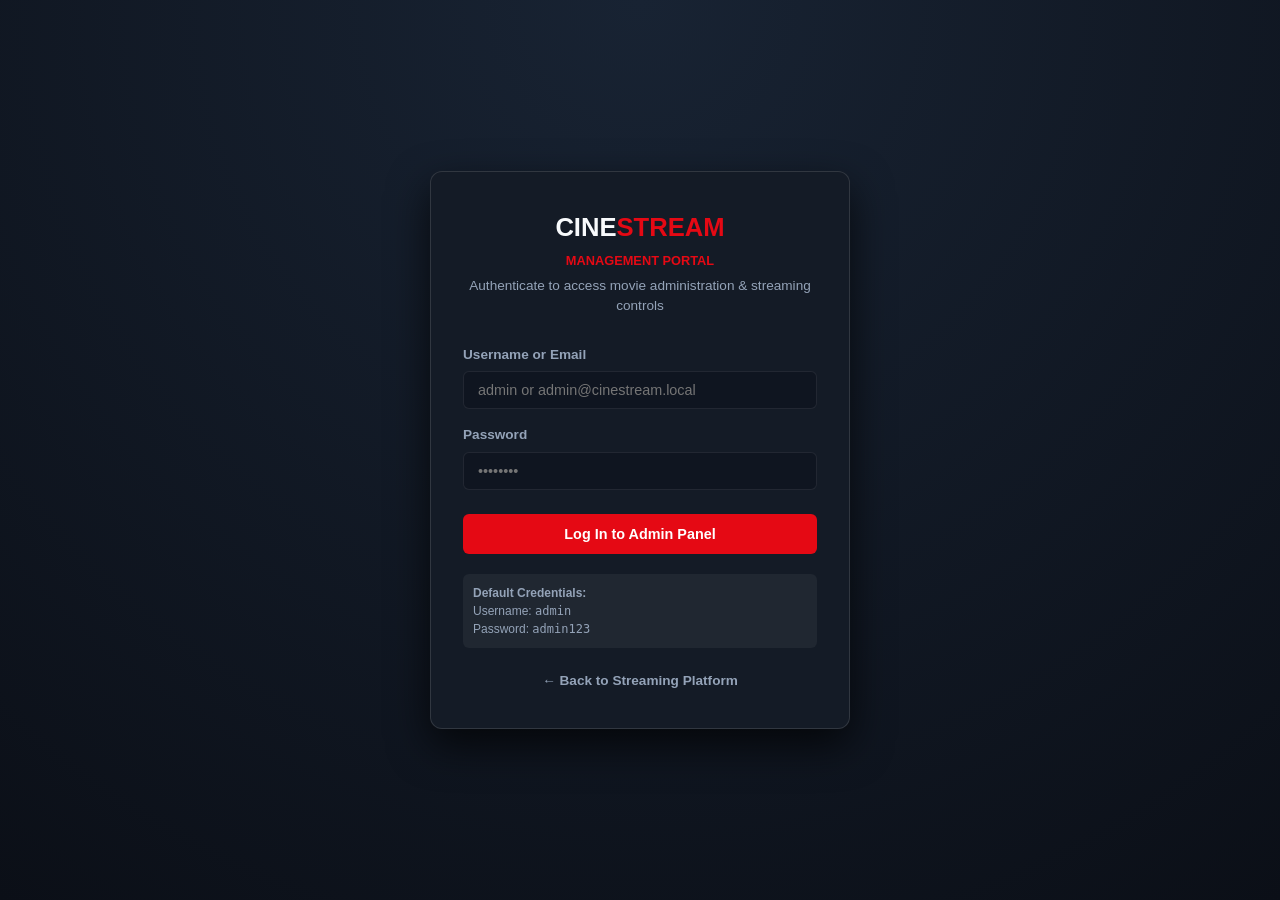
<file: cinestream/admin/index.html>
<!DOCTYPE html>
<html lang="en">
<head>
  <meta charset="UTF-8" />
  <meta name="viewport" content="width=device-width, initial-scale=1.0" />
  <title>Admin Dashboard - CineStream</title>
  <link rel="stylesheet" href="css/admin.css" />
</head>
<body>

  <!-- ADMIN NAVBAR -->
  <header class="admin-navbar">
    <div class="admin-nav-inner">
      <div class="admin-brand">
        <svg width="24" height="24" viewBox="0 0 24 24" fill="var(--admin-primary)">
          <path d="M18 4l2 4h-3l-2-4h-2l2 4h-3l-2-4H8l2 4H7L5 4H4c-1.1 0-1.99.9-1.99 2L2 18c0 1.1.9 2 2 2h16c1.1 0 2-.9 2-2V4h-4zM8 17H6v-2h2v2zm0-4H6v-2h2v2zm0-4H6V7h2v2zm10 8h-8v-2h8v2zm0-4h-8v-2h8v2zm0-4h-8V7h8v2z"/>
        </svg>
        <span>CINESTREAM</span>
        <span class="admin-badge">Admin</span>
      </div>

      <div class="admin-user-menu">
        <a href="../index.html" target="_blank" class="btn-view-site">
          <svg width="16" height="16" viewBox="0 0 24 24" fill="none" stroke="currentColor" stroke-width="2">
            <path d="M18 13v6a2 2 0 0 1-2 2H5a2 2 0 0 1-2-2V8a2 2 0 0 1 2-2h6"></path>
            <polyline points="15 3 21 3 21 9"></polyline>
            <line x1="10" y1="14" x2="21" y2="3"></line>
          </svg>
          Visit Platform
        </a>
        <span id="currentAdminName" class="admin-username">Logged in as admin</span>
        <button id="logoutBtn" class="btn-logout">Logout</button>
      </div>
    </div>
  </header>

  <!-- DASHBOARD CONTAINER -->
  <main class="dashboard-container">
    <!-- STATS OVERVIEW -->
    <div class="stats-grid">
      <div class="stat-card">
        <span class="stat-title">Total Movies</span>
        <span id="statTotal" class="stat-val">0</span>
      </div>
      <div class="stat-card">
        <span class="stat-title">Published</span>
        <span id="statPublished" class="stat-val" style="color: var(--admin-success);">0</span>
      </div>
      <div class="stat-card">
        <span class="stat-title">Drafts (Unpublished)</span>
        <span id="statDrafts" class="stat-val" style="color: var(--admin-warning);">0</span>
      </div>
      <div class="stat-card">
        <span class="stat-title">Total Views</span>
        <span id="statViews" class="stat-val" style="color: #60a5fa;">0</span>
      </div>
    </div>

    <!-- TOOLBAR -->
    <div class="admin-toolbar">
      <div class="toolbar-filters">
        <input type="text" id="adminSearchInput" class="admin-search-input" placeholder="Search catalog by title, genre, or keyword..." />
        
        <select id="adminStatusFilter" class="admin-select">
          <option value="all">All Status</option>
          <option value="published">Published</option>
          <option value="draft">Drafts</option>
        </select>
      </div>

      <button id="openAddModalBtn" class="btn-add-movie">
        <svg width="18" height="18" viewBox="0 0 24 24" fill="none" stroke="currentColor" stroke-width="2.5">
          <line x1="12" y1="5" x2="12" y2="19"></line>
          <line x1="5" y1="12" x2="19" y2="12"></line>
        </svg>
        Add Movie
      </button>
    </div>

    <!-- MOVIES TABLE -->
    <div class="table-card">
      <table class="admin-table">
        <thead>
          <tr>
            <th>Movie</th>
            <th>Genres</th>
            <th>Year</th>
            <th>Duration</th>
            <th>Views</th>
            <th>Status</th>
            <th style="text-align: right;">Actions</th>
          </tr>
        </thead>
        <tbody id="moviesTableBody">
          <tr>
            <td colspan="7" style="text-align: center; padding: 40px; color: var(--admin-text-dim);">
              Loading catalog...
            </td>
          </tr>
        </tbody>
      </table>
    </div>
  </main>

  <!-- ADD / EDIT MOVIE MODAL -->
  <div id="movieModal" class="modal-backdrop">
    <div class="modal-card">
      <div class="modal-header">
        <h3 id="modalTitle" class="modal-title">Add New Movie</h3>
        <button id="closeModalBtn" class="modal-close">&times;</button>
      </div>

      <form id="movieForm">
        <div class="modal-body">
          <input type="hidden" id="movieIdField" value="" />

          <!-- Title -->
          <div class="form-group">
            <label for="formTitle">Movie Title *</label>
            <input type="text" id="formTitle" class="form-input" placeholder="e.g. Interstellar Odyssey" required />
          </div>

          <!-- Description -->
          <div class="form-group">
            <label for="formDesc">Synopsis / Description *</label>
            <textarea id="formDesc" class="form-textarea" placeholder="Detailed plot synopsis..." required></textarea>
          </div>

          <!-- Metadata Row -->
          <div class="form-row">
            <div class="form-group">
              <label for="formGenres">Genres (comma separated) *</label>
              <input type="text" id="formGenres" class="form-input" placeholder="Sci-Fi, Action, Thriller" required />
            </div>
            <div class="form-group">
              <label for="formYear">Release Year *</label>
              <input type="number" id="formYear" class="form-input" min="1900" max="2100" value="2024" required />
            </div>
          </div>

          <div class="form-row">
            <div class="form-group">
              <label for="formDuration">Duration *</label>
              <input type="text" id="formDuration" class="form-input" placeholder="e.g. 115 min or 1h 55m" required />
            </div>
            <div class="form-group">
              <label for="formRating">Age / Content Rating</label>
              <input type="text" id="formRating" class="form-input" placeholder="PG-13, R, TV-MA" value="PG-13" />
            </div>
          </div>

          <!-- POSTER SOURCE TABS -->
          <div class="form-group">
            <label>Movie Poster Image *</label>
            <div class="source-tabs">
              <button type="button" class="tab-btn active" data-tab="poster-url">Image URL</button>
              <button type="button" class="tab-btn" data-tab="poster-file">Upload Image File</button>
            </div>

            <!-- Tab 1: Poster URL -->
            <div id="tab-poster-url" class="tab-content active">
              <input type="url" id="formPosterUrl" class="form-input" placeholder="https://domain.com/poster.jpg" />
            </div>

            <!-- Tab 2: Poster File Upload -->
            <div id="tab-poster-file" class="tab-content">
              <div class="file-dropzone" onclick="document.getElementById('posterFileInput').click()">
                <svg width="28" height="28" viewBox="0 0 24 24" fill="none" stroke="currentColor" stroke-width="2" style="margin-bottom: 6px; color: var(--admin-primary);">
                  <rect x="3" y="3" width="18" height="18" rx="2" ry="2"></rect>
                  <circle cx="8.5" cy="8.5" r="1.5"></circle>
                  <polyline points="21 15 16 10 5 21"></polyline>
                </svg>
                <div id="posterFileLabel" style="font-size: 0.85rem; color: var(--admin-text-dim);">Click or drag image file here (JPG, PNG, WEBP)</div>
                <input type="file" id="posterFileInput" accept="image/*" style="display: none;" />
              </div>
            </div>
            <img id="posterPreviewImg" class="preview-thumb" style="display: none;" alt="Poster preview" />
          </div>

          <!-- VIDEO STREAM SOURCE TABS -->
          <div class="form-group">
            <label>Video Storage / Stream *</label>
            <div class="source-tabs">
              <button type="button" class="tab-btn active" data-tab="video-url">Cloud / Storage URL</button>
              <button type="button" class="tab-btn" data-tab="video-file">Upload Video File</button>
            </div>

            <!-- Tab 1: Video Storage URL -->
            <div id="tab-video-url" class="tab-content active">
              <input type="text" id="formVideoUrl" class="form-input" placeholder="https://your-s3-bucket.com/movie.mp4 or CDN URL" />
              <span style="font-size: 0.75rem; color: var(--admin-text-dim); margin-top: 4px; display: block;">
                Recommended: Store large video files on cloud/object storage (AWS S3, Cloudflare R2, Supabase, direct CDN).
              </span>
            </div>

            <!-- Tab 2: Video File Upload -->
            <div id="tab-video-file" class="tab-content">
              <div class="file-dropzone" onclick="document.getElementById('videoFileInput').click()">
                <svg width="28" height="28" viewBox="0 0 24 24" fill="none" stroke="currentColor" stroke-width="2" style="margin-bottom: 6px; color: var(--admin-primary);">
                  <polygon points="23 7 16 12 23 17 23 7"></polygon>
                  <rect x="1" y="5" width="15" height="14" rx="2" ry="2"></rect>
                </svg>
                <div id="videoFileLabel" style="font-size: 0.85rem; color: var(--admin-text-dim);">Click to select video file (MP4, WEBM, MKV - Up to 20 GB)</div>
                <input type="file" id="videoFileInput" accept="video/*" style="display: none;" />
              </div>
              <div id="uploadProgressBar" style="display: none; height: 6px; background: rgba(255,255,255,0.1); border-radius: 4px; margin-top: 8px; overflow: hidden;">
                <div id="uploadProgressFill" style="height: 100%; width: 0%; background: var(--admin-primary); transition: width 0.2s;"></div>
              </div>
            </div>
          </div>

          <!-- SUBTITLES SECTION -->
          <div class="form-group">
            <label>Subtitles (WebVTT .vtt)</label>
            <div class="form-row">
              <input type="text" id="formSubLabel" class="form-input" placeholder="Label (e.g. English)" value="English" />
              <input type="text" id="formSubSrc" class="form-input" placeholder="Subtitle URL or /uploads/subtitles/..." />
            </div>
          </div>

          <!-- CHECKBOXES -->
          <div style="display: flex; gap: 24px; align-items: center; margin-top: 4px;">
            <label style="display: flex; align-items: center; gap: 8px; font-size: 0.9rem; cursor: pointer;">
              <input type="checkbox" id="formPublished" checked />
              <span>Published (Live for audience)</span>
            </label>

            <label style="display: flex; align-items: center; gap: 8px; font-size: 0.9rem; cursor: pointer;">
              <input type="checkbox" id="formFeatured" />
              <span>Featured Spotlight (Home Banner)</span>
            </label>
          </div>
        </div>

        <div class="modal-footer">
          <button type="button" id="cancelModalBtn" class="btn-cancel">Cancel</button>
          <button type="submit" id="saveMovieBtn" class="btn-submit">Save Movie</button>
        </div>
      </form>
    </div>
  </div>

  <!-- DELETE CONFIRMATION MODAL -->
  <div id="deleteModal" class="modal-backdrop">
    <div class="modal-card" style="max-width: 440px;">
      <div class="modal-header">
        <h3 class="modal-title">Delete Movie</h3>
        <button id="closeDeleteModalBtn" class="modal-close">&times;</button>
      </div>
      <div class="modal-body">
        <p>Are you sure you want to permanently delete <strong id="deleteMovieTitle">this movie</strong>?</p>
        <p style="font-size: 0.85rem; color: var(--admin-text-dim); margin-top: 8px;">
          This will remove the movie metadata and delete any associated local video/poster files.
        </p>
      </div>
      <div class="modal-footer">
        <button id="cancelDeleteBtn" class="btn-cancel">Cancel</button>
        <button id="confirmDeleteBtn" class="btn-submit" style="background: #ef4444;">Delete Permanently</button>
      </div>
    </div>
  </div>

  <!-- TOAST NOTIFICATION -->
  <div id="adminToast" class="admin-toast">Action completed successfully</div>

  <script src="js/admin.js"></script>
</body>
</html>
</file>
<file: cinestream/admin/css/admin.css>
/* CineStream - Admin Portal Styles */

:root {
  --admin-bg: #0b0f17;
  --admin-card: #131b26;
  --admin-card-hover: #182333;
  --admin-border: rgba(255, 255, 255, 0.08);
  --admin-primary: #e50914;
  --admin-primary-hover: #f40612;
  --admin-success: #10b981;
  --admin-warning: #f59e0b;
  --admin-text: #f8fafc;
  --admin-text-dim: #94a3b8;
  --admin-radius: 8px;
  --admin-shadow: 0 4px 20px rgba(0, 0, 0, 0.5);
}

* {
  box-sizing: border-box;
  margin: 0;
  padding: 0;
}

body {
  background-color: var(--admin-bg);
  color: var(--admin-text);
  font-family: -apple-system, BlinkMacSystemFont, "Segoe UI", Roboto, sans-serif;
  line-height: 1.5;
  min-height: 100vh;
}

a {
  color: inherit;
  text-decoration: none;
}

button {
  cursor: pointer;
  border: none;
  background: none;
  font-family: inherit;
}

/* ADMIN NAVBAR */
.admin-navbar {
  background: rgba(19, 27, 38, 0.95);
  backdrop-filter: blur(10px);
  border-bottom: 1px solid var(--admin-border);
  position: sticky;
  top: 0;
  z-index: 90;
}

.admin-nav-inner {
  max-width: 1400px;
  margin: 0 auto;
  padding: 0 24px;
  height: 68px;
  display: flex;
  align-items: center;
  justify-content: space-between;
}

.admin-brand {
  display: flex;
  align-items: center;
  gap: 12px;
  font-size: 1.3rem;
  font-weight: 800;
}

.admin-badge {
  background: var(--admin-primary);
  color: #fff;
  font-size: 0.7rem;
  padding: 2px 8px;
  border-radius: 4px;
  text-transform: uppercase;
  font-weight: 800;
  letter-spacing: 0.5px;
}

.admin-user-menu {
  display: flex;
  align-items: center;
  gap: 16px;
}

.admin-username {
  color: var(--admin-text-dim);
  font-size: 0.9rem;
}

.btn-logout {
  background: rgba(255, 255, 255, 0.08);
  color: #fff;
  padding: 6px 14px;
  border-radius: 6px;
  font-size: 0.85rem;
  font-weight: 600;
  transition: all 0.2s ease;
}

.btn-logout:hover {
  background: rgba(229, 9, 20, 0.8);
}

.btn-view-site {
  color: var(--admin-text-dim);
  font-size: 0.85rem;
  font-weight: 600;
  display: flex;
  align-items: center;
  gap: 6px;
}

.btn-view-site:hover {
  color: #fff;
}

/* DASHBOARD LAYOUT */
.dashboard-container {
  max-width: 1400px;
  margin: 0 auto;
  padding: 32px 24px;
}

/* STATS CARDS */
.stats-grid {
  display: grid;
  grid-template-columns: repeat(auto-fit, minmax(220px, 1fr));
  gap: 20px;
  margin-bottom: 32px;
}

.stat-card {
  background: var(--admin-card);
  border: 1px solid var(--admin-border);
  border-radius: var(--admin-radius);
  padding: 20px;
  display: flex;
  flex-direction: column;
}

.stat-title {
  font-size: 0.85rem;
  color: var(--admin-text-dim);
  text-transform: uppercase;
  font-weight: 700;
  margin-bottom: 8px;
}

.stat-val {
  font-size: 2rem;
  font-weight: 800;
  color: #fff;
}

/* TOOLBAR */
.admin-toolbar {
  display: flex;
  align-items: center;
  justify-content: space-between;
  gap: 16px;
  margin-bottom: 24px;
  flex-wrap: wrap;
}

.toolbar-filters {
  display: flex;
  align-items: center;
  gap: 12px;
  flex: 1;
  max-width: 600px;
}

.admin-search-input {
  width: 100%;
  background: var(--admin-card);
  border: 1px solid var(--admin-border);
  padding: 10px 16px;
  border-radius: 6px;
  color: #fff;
  font-size: 0.9rem;
  outline: none;
}

.admin-search-input:focus {
  border-color: var(--admin-primary);
}

.admin-select {
  background: var(--admin-card);
  border: 1px solid var(--admin-border);
  padding: 10px 16px;
  border-radius: 6px;
  color: #fff;
  font-size: 0.9rem;
  outline: none;
}

.btn-add-movie {
  display: inline-flex;
  align-items: center;
  gap: 8px;
  background: var(--admin-primary);
  color: #fff;
  padding: 10px 20px;
  border-radius: 6px;
  font-weight: 700;
  font-size: 0.9rem;
  box-shadow: 0 4px 12px rgba(229, 9, 20, 0.4);
  transition: all 0.2s ease;
}

.btn-add-movie:hover {
  background: var(--admin-primary-hover);
  transform: translateY(-2px);
}

/* MOVIES TABLE */
.table-card {
  background: var(--admin-card);
  border: 1px solid var(--admin-border);
  border-radius: var(--admin-radius);
  overflow: hidden;
}

.admin-table {
  width: 100%;
  border-collapse: collapse;
  text-align: left;
}

.admin-table th {
  background: rgba(0, 0, 0, 0.2);
  padding: 14px 18px;
  font-size: 0.8rem;
  text-transform: uppercase;
  color: var(--admin-text-dim);
  font-weight: 700;
  border-bottom: 1px solid var(--admin-border);
}

.admin-table td {
  padding: 14px 18px;
  border-bottom: 1px solid var(--admin-border);
  font-size: 0.9rem;
  vertical-align: middle;
}

.admin-table tr:hover td {
  background: var(--admin-card-hover);
}

.table-movie-cell {
  display: flex;
  align-items: center;
  gap: 14px;
}

.table-poster {
  width: 44px;
  height: 62px;
  border-radius: 4px;
  object-fit: cover;
  background: #000;
}

.table-movie-title {
  font-weight: 700;
  color: #fff;
  margin-bottom: 4px;
}

.table-movie-desc {
  font-size: 0.75rem;
  color: var(--admin-text-dim);
  max-width: 320px;
  white-space: nowrap;
  overflow: hidden;
  text-overflow: ellipsis;
}

.status-badge {
  display: inline-flex;
  align-items: center;
  gap: 6px;
  padding: 4px 10px;
  border-radius: 20px;
  font-size: 0.75rem;
  font-weight: 700;
}

.status-badge.published {
  background: rgba(16, 185, 129, 0.15);
  color: var(--admin-success);
  border: 1px solid rgba(16, 185, 129, 0.3);
}

.status-badge.draft {
  background: rgba(245, 158, 11, 0.15);
  color: var(--admin-warning);
  border: 1px solid rgba(245, 158, 11, 0.3);
}

.table-actions {
  display: flex;
  align-items: center;
  gap: 8px;
}

.btn-action-icon {
  width: 32px;
  height: 32px;
  border-radius: 6px;
  display: inline-flex;
  align-items: center;
  justify-content: center;
  color: var(--admin-text-dim);
  background: rgba(255, 255, 255, 0.05);
  transition: all 0.2s ease;
}

.btn-action-icon:hover {
  color: #fff;
  background: rgba(255, 255, 255, 0.15);
}

.btn-action-icon.delete:hover {
  color: #fff;
  background: rgba(239, 68, 68, 0.8);
}

.btn-action-icon.toggle-pub:hover {
  color: #fff;
  background: rgba(16, 185, 129, 0.8);
}

/* MODALS */
.modal-backdrop {
  position: fixed;
  inset: 0;
  background: rgba(0, 0, 0, 0.75);
  backdrop-filter: blur(6px);
  display: flex;
  align-items: center;
  justify-content: center;
  z-index: 200;
  opacity: 0;
  pointer-events: none;
  transition: opacity 0.2s ease;
  padding: 20px;
}

.modal-backdrop.open {
  opacity: 1;
  pointer-events: auto;
}

.modal-card {
  background: #151d2a;
  border: 1px solid rgba(255, 255, 255, 0.12);
  border-radius: 12px;
  width: 100%;
  max-width: 680px;
  max-height: 90vh;
  overflow-y: auto;
  box-shadow: 0 16px 40px rgba(0, 0, 0, 0.8);
  display: flex;
  flex-direction: column;
}

.modal-header {
  padding: 20px 24px;
  border-bottom: 1px solid var(--admin-border);
  display: flex;
  align-items: center;
  justify-content: space-between;
}

.modal-title {
  font-size: 1.25rem;
  font-weight: 800;
}

.modal-close {
  color: var(--admin-text-dim);
  font-size: 1.5rem;
  line-height: 1;
}

.modal-close:hover {
  color: #fff;
}

.modal-body {
  padding: 24px;
  display: flex;
  flex-direction: column;
  gap: 18px;
}

.form-group {
  display: flex;
  flex-direction: column;
  gap: 6px;
}

.form-group label {
  font-size: 0.85rem;
  font-weight: 600;
  color: var(--admin-text-dim);
}

.form-row {
  display: grid;
  grid-template-columns: repeat(auto-fit, minmax(180px, 1fr));
  gap: 16px;
}

.form-input, .form-textarea {
  background: #0f1520;
  border: 1px solid var(--admin-border);
  padding: 10px 14px;
  border-radius: 6px;
  color: #fff;
  font-size: 0.9rem;
  outline: none;
  font-family: inherit;
}

.form-input:focus, .form-textarea:focus {
  border-color: var(--admin-primary);
}

.form-textarea {
  min-height: 85px;
  resize: vertical;
}

/* TABS FOR URL VS FILE UPLOAD */
.source-tabs {
  display: flex;
  gap: 8px;
  margin-bottom: 6px;
}

.tab-btn {
  padding: 4px 12px;
  font-size: 0.75rem;
  border-radius: 4px;
  background: rgba(255, 255, 255, 0.06);
  color: var(--admin-text-dim);
  font-weight: 600;
}

.tab-btn.active {
  background: var(--admin-primary);
  color: #fff;
}

.tab-content {
  display: none;
}

.tab-content.active {
  display: block;
}

.file-dropzone {
  border: 2px dashed rgba(255, 255, 255, 0.15);
  border-radius: 6px;
  padding: 18px;
  text-align: center;
  background: rgba(0, 0, 0, 0.2);
  cursor: pointer;
  transition: all 0.2s ease;
}

.file-dropzone:hover {
  border-color: var(--admin-primary);
  background: rgba(229, 9, 20, 0.05);
}

.preview-thumb {
  max-height: 100px;
  border-radius: 4px;
  margin-top: 8px;
  display: block;
}

.modal-footer {
  padding: 18px 24px;
  border-top: 1px solid var(--admin-border);
  display: flex;
  align-items: center;
  justify-content: flex-end;
  gap: 12px;
}

.btn-cancel {
  background: rgba(255, 255, 255, 0.08);
  color: #fff;
  padding: 8px 18px;
  border-radius: 6px;
  font-size: 0.9rem;
  font-weight: 600;
}

.btn-submit {
  background: var(--admin-primary);
  color: #fff;
  padding: 8px 22px;
  border-radius: 6px;
  font-size: 0.9rem;
  font-weight: 700;
  display: inline-flex;
  align-items: center;
  gap: 6px;
}

.btn-submit:disabled {
  opacity: 0.6;
  cursor: not-allowed;
}

/* LOGIN CARD */
.login-body {
  display: flex;
  align-items: center;
  justify-content: center;
  min-height: 100vh;
  background: radial-gradient(circle at top, #182333 0%, #0b0f17 100%);
  padding: 20px;
}

.login-card {
  background: #141b26;
  border: 1px solid rgba(255, 255, 255, 0.12);
  border-radius: 12px;
  width: 100%;
  max-width: 420px;
  padding: 36px 32px;
  box-shadow: 0 16px 40px rgba(0, 0, 0, 0.7);
}

.login-brand {
  text-align: center;
  font-size: 1.6rem;
  font-weight: 800;
  margin-bottom: 6px;
}

.login-subtitle {
  text-align: center;
  font-size: 0.85rem;
  color: var(--admin-text-dim);
  margin-bottom: 28px;
}

.login-alert {
  background: rgba(239, 68, 68, 0.15);
  border: 1px solid rgba(239, 68, 68, 0.3);
  color: #fca5a5;
  padding: 10px 14px;
  border-radius: 6px;
  font-size: 0.85rem;
  margin-bottom: 20px;
  display: none;
}

.login-hint {
  font-size: 0.75rem;
  color: var(--admin-text-dim);
  background: rgba(255, 255, 255, 0.05);
  padding: 10px;
  border-radius: 6px;
  margin-top: 20px;
  line-height: 1.5;
}

/* TOAST */
.admin-toast {
  position: fixed;
  bottom: 24px;
  right: 24px;
  background: #1e293b;
  color: #fff;
  border: 1px solid rgba(255, 255, 255, 0.2);
  padding: 12px 20px;
  border-radius: 8px;
  font-size: 0.9rem;
  font-weight: 600;
  box-shadow: 0 8px 24px rgba(0, 0, 0, 0.6);
  z-index: 300;
  display: none;
  animation: slideInToast 0.25s ease;
}

@keyframes slideInToast {
  from { transform: translateY(20px); opacity: 0; }
  to { transform: translateY(0); opacity: 1; }
}
</file>
